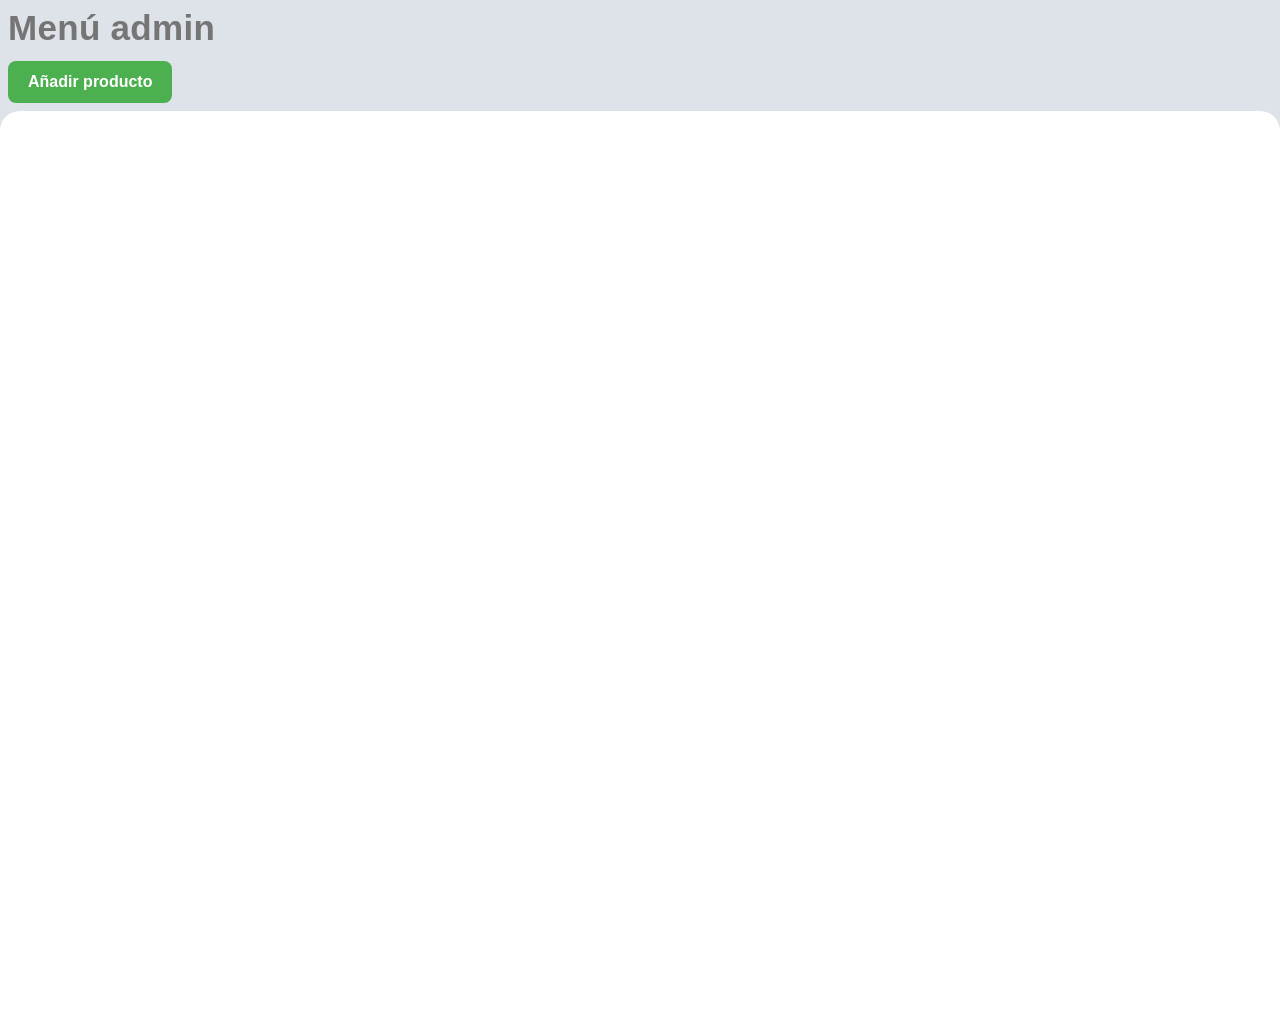
<file: Admin.html>
<!DOCTYPE html>
<html lang="es">

<head>
    <meta charset="UTF-8">
    <meta name="viewport" content="width=device-width, initial-scale=1.0">
    <title>Menú admin</title>
    <link rel="stylesheet" href="css/DarkWhite.css">
    <link rel="stylesheet" href="css/Admin.css">
    <script src="js/admin.js" defer></script>
</head>

<body>
    <header class="contenedor-superior2">
        <h1 class="texto-superior">Menú admin</h1>
        <button class="cuadrado-inicial" id="boton-abrir-panel" type="button">Añadir producto</button>
    </header>
    <div class="contenedor-inferior">
        <main class="lista-productos" id="lista-productos" aria-label="Productos añadidos"></main>
    </div>
    <div class="fondo-panel" id="fondo-panel" hidden>
        <section class="panel-producto" role="dialog" aria-modal="true" aria-labelledby="titulo-panel">
            <div class="encabezado-panel">
                <h1 id="titulo-panel">Añadir producto</h1>
            </div>

            <form id="formulario-producto" autocomplete="off">
                <div class="fila-imagen-datos">
                    <label class="zona-imagen" for="imagen-producto">
                        <img id="vista-previa" alt="Vista previa del producto" hidden>
                        <span id="texto-imagen" class="subir-texto">+</span>
                    </label>
                    <input id="imagen-producto" name="imagen" type="file" accept="image/*" hidden required>

                    <div class="campos-producto">
                        <label for="nombre-producto">Nombre</label>
                        <input id="nombre-producto" name="nombre" type="text" placeholder="Nombre" autocomplete="off"
                            required>

                        <label for="precio-producto">Precio</label>
                        <input id="precio-producto" name="precio" type="number" min="0" step="1" placeholder="0"
                            required>

                        <label for="stock-producto">Stock</label>
                        <input id="stock-producto" name="stock" type="number" min="0" step="1" value="0" required>

                        <label for="categoria-producto">Categoría</label>
                        <select id="categoria-producto" name="categoria" required>
                            <option value="">Selecciona categoría</option>
                            <option value="Categoría">Añadir +</option>
                        </select>
                    </div>
                </div>

                <label class="etiqueta-descripcion" for="descripcion-producto">Descripción</label>
                <textarea id="descripcion-producto" name="descripcion" placeholder="Descripción..." required></textarea>

                <p class="mensaje-panel" id="mensaje-panel" aria-live="polite"></p>

                <div class="acciones-panel">
                    <button class="boton-cancelar" id="boton-cancelar-panel" type="button">Cancelar</button>
                    <button class="boton-guardar" type="submit">Guardar</button>
                </div>
            </form>
        </section>
    </div>

    <div class="fondo-panel" id="fondo-detalle" hidden>
        <section class="panel-producto" role="dialog" aria-modal="true" aria-labelledby="nombre-detalle">
            <img class="imagen-detalle" id="imagen-detalle" alt="">
            <div class="separador-contenedor">
                <div class="separador1">
                <h1 id="nombre-detalle"></h1>
                <p class="categoria-detalle" id="categoria-detalle"></p>
                </div>
                <div class="separador2">
                <p class="precio-detalle" id="precio-detalle"></p>
                <p class="stock-detalle" id="stock-detalle">Stock: </p>
                </div>
            </div>
            <p class="descripcion-detalle" id="descripcion-detalle"></p>
            <div class="encabezado-detalle">
                <button class="boton-eliminar" id="boton-eliminar-producto" type="button">Eliminar</button>
            </div>
        </section>
    </div>
</body>

</html>
</file>
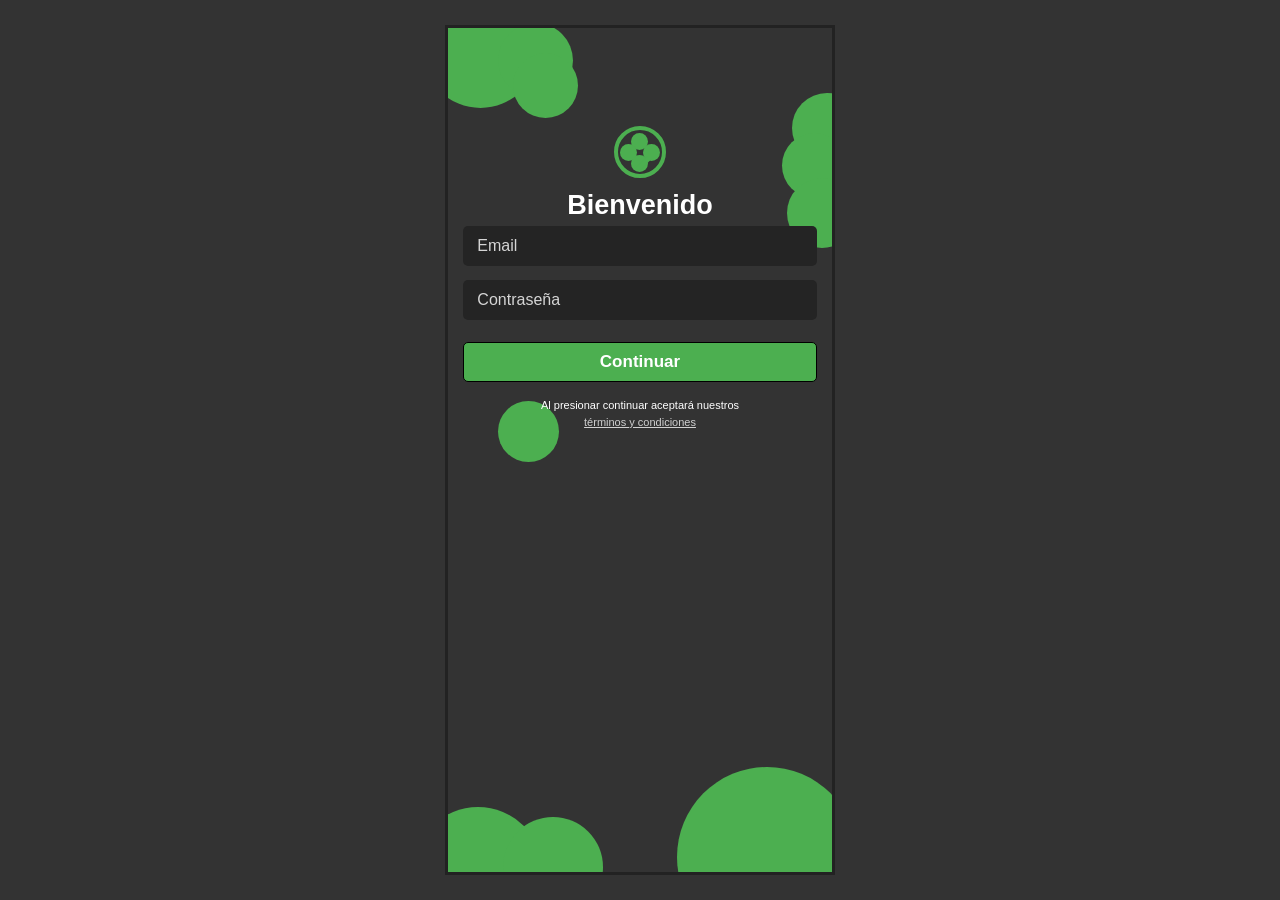
<file: Login.html>
<!DOCTYPE html>
<html lang="es">
<head>
  <meta charset="UTF-8">
  <meta name="viewport" content="width=device-width, initial-scale=1.0">
  <title>Bienvenido</title>

  <style>
    * {
      box-sizing: border-box;
      margin: 0;
      padding: 0;
      font-family: Arial, sans-serif;
    }

    body {
      min-height: 100vh;
      background: #333333;
      display: flex;
      justify-content: center;
      align-items: center;
      overflow: hidden;
    }

    .pantalla {
      position: relative;
      width: 100%;
      max-width: 390px;
      height: 100vh;
      max-height: 850px;
      background: #333333;
      overflow: hidden;
      border: 3px solid #222;
    }

    /*CÍRCULOS*/

    .circulo {
      position: absolute;
      background: #4caf50;
      border-radius: 50%;
    }

    .arriba-1 {
      width: 115px;
      height: 115px;
      top: -35px;
      left: -25px;
    }

    .arriba-2 {
      width: 75px;
      height: 75px;
      top: -5px;
      left: 50px;
    }

    .arriba-3 {
      width: 65px;
      height: 65px;
      top: 25px;
      left: 65px;
    }

    .derecha-1 {
      width: 70px;
      height: 70px;
      top: 65px;
      right: -30px;
    }

    .derecha-2 {
      width: 65px;
      height: 65px;
      top: 105px;
      right: -15px;
    }

    .derecha-3 {
      width: 70px;
      height: 70px;
      top: 150px;
      right: -25px;
    }

    .medio {
      width: 61px;
      height: 61px;
      left: 50px;
      top: 373px;
    }

    .abajo-1 {
      width: 130px;
      height: 130px;
      bottom: -65px;
      left: -35px;
    }

    .abajo-2 {
      width: 180px;
      height: 180px;
      bottom: -75px;
      right: -25px;
    }

    .abajo-3 {
      width: 100px;
      height: 100px;
      bottom: -45px;
      left: 55px;
    }

    /*CONTENIDO*/

    .contenido {
      position: relative;
      z-index: 10;
      width: 92%;
      margin: 98px auto 0;
    }

    h1 {
      color: white;
      text-align: center;
      font-size: 27px;
      margin-bottom: 5px;
    }

    /* LOGO */

    .logo {
      width: 52px;
      height: 52px;
      background: #333333;
      border: 4px solid #4caf50;
      border-radius: 50%;
      margin: 0 auto 12px;
      position: relative;
    }

    .hoja {
      position: absolute;
      width: 17px;
      height: 17px;
      background: #4caf50;
      border-radius: 50%;
    }

    .hoja:nth-child(1) {
      top: 3px;
      left: 13px;
    }

    .hoja:nth-child(2) {
      top: 14px;
      left: 25px;
    }

    .hoja:nth-child(3) {
      top: 25px;
      left: 13px;
    }

    .hoja:nth-child(4) {
      top: 14px;
      left: 2px;
    }

    .tallo {
      position: absolute;
      width: 5px;
      height: 17px;
      background: #4caf50;
      transform: rotate(45deg);
      left: 23px;
      top: 25px;
    }

    /*CAMPOS*/

    .campo {
      width: 100%;
      height: 40px;
      margin-bottom: 14px;
      border: 2px solid transparent;
      outline: none;
      border-radius: 5px;
      background: #242424;
      color: white;
      padding: 0 12px;
      font-size: 16px;
      transition: 0.2s;
    }

    .campo::placeholder {
      color: #d5d5d5;
    }

    .campo:focus {
      border-color: #4caf50;
    }

    .campo.invalido {
      border-color: #e53935;
    }

    /*BOTÓN*/

    .boton {
      width: 100%;
      height: 40px;
      border: solid 1px black   ;
      border-radius: 5px;
      background: #4caf50;
      color: white;
      font-size: 17px;
      font-weight: bold;
      cursor: pointer;
      margin-top: 8px;
      transition: 0.2s;
    }

    .boton:hover {
      background: #43a047;
    }

    .boton:active {
      transform: scale(0.98);
    }

    /*MENSAJES*/

    #mensaje {
      text-align: center;
      font-size: 13px;
      margin-top: 12px;
      display: none;
      line-height: 18px;
    }

    .error {
      color: #ff5252;
    }

    .exito {
      color: #4caf50;
    }

    .admin {
      color: #ffd740;
      font-weight: bold;
    }

    .usuario {
      color: #4caf50;
      font-weight: bold;
    }

    /*TÉRMINOS*/

    .terminos {
      color: white;
      text-align: center;
      font-size: 11px;
      line-height: 17px;
      margin-top: 15px;
    }

    .terminos a {
      color: #d0d0d0;
      text-decoration: underline;
    }
    a { 
      text-decoration: none;
      color: #fff;
    }

    /*ADAPTACIÓN*/

    @media (max-height: 650px) {
      .contenido {
        margin-top: 60px;
      }

      .medio {
        top: 300px;
      }
    }
  </style>
</head>

<body>

  <div class="pantalla">

    <!-- CÍRCULOS -->

    <div class="circulo arriba-1"></div>
    <div class="circulo arriba-2"></div>
    <div class="circulo arriba-3"></div>

    <div class="circulo derecha-1"></div>
    <div class="circulo derecha-2"></div>
    <div class="circulo derecha-3"></div>

    <div class="circulo medio"></div>

    <div class="circulo abajo-1"></div>
    <div class="circulo abajo-2"></div>
    <div class="circulo abajo-3"></div>

    <!-- CONTENIDO -->

    <div class="contenido">

      <!-- LOGO -->

      <div class="logo">
        <div class="hoja"></div>
        <div class="hoja"></div>
        <div class="hoja"></div>
        <div class="hoja"></div>
        <div class="tallo"></div>
      </div>

      <h1>Bienvenido</h1>

      <form id="formulario">

        <!-- EMAIL -->

        <input
          type="email"
          id="email"
          class="campo"
          placeholder="Email"
          autocomplete="email"
          required
        >

        <!-- CONTRASEÑA -->

        <input
          type="password"
          id="password"
          class="campo"
          placeholder="Contraseña"
          autocomplete="current-password"
          minlength="8"
          required
        >

        <button class="boton" type="submit">
        <a href="index.html" class="texto-continuar">Continuar</a>
        </button>

      </form>

      <!-- MENSAJE -->

      <p id="mensaje"></p>

      <!-- TÉRMINOS -->

      <p class="terminos">
        Al presionar continuar aceptará nuestros<br>
        <a href="#">términos y condiciones</a>
      </p>

    </div>

  </div>

  <script>

    /*CONFIGURACIÓN DE LA ADMINISTRADORA*/

    const CORREO_ADMIN = "cg5373436@gmail.com";


    /*ELEMENTOS*/

    const formulario = document.getElementById("formulario");
    const emailInput = document.getElementById("email");
    const passwordInput = document.getElementById("password");
    const mensaje = document.getElementById("mensaje");


    /* MOSTRAR MENSAJE*/

    function mostrarMensaje(texto, tipo) {

      mensaje.textContent = texto;

      mensaje.className = tipo;

      mensaje.style.display = "block";
    }


    /*ERRORES*/

    function limpiarErrores() {

      emailInput.classList.remove("invalido");
      passwordInput.classList.remove("invalido");

      mensaje.style.display = "none";
    }


    /*VERIFICACION*/

    formulario.addEventListener("submit", function(event) {

      event.preventDefault();

      limpiarErrores();


      const email = emailInput.value.trim().toLowerCase();
      const password = passwordInput.value;


      /*COMPROBAR CAMPOS VACÍOS*/

      if (!email) {

        emailInput.classList.add("invalido");

        mostrarMensaje(
          "Debes introducir tu correo electrónico",
          "error"
        );

        emailInput.focus();

        return;
      }


      if (!password) {

        passwordInput.classList.add("invalido");

        mostrarMensaje(
          "Debes introducir tu contraseña.",
          "error"
        );

        passwordInput.focus();

        return;
      }


      /*COMPROBAR EMAIL*/

      const formatoEmail =
        /^[^\s@]+@[^\s@]+\.[^\s@]+$/;

      if (!formatoEmail.test(email)) {

        emailInput.classList.add("invalido");

        mostrarMensaje(
          "Introduce un correo electrónico válido.",
          "error"
        );

        emailInput.focus();

        return;
      }


      /*COMPROBAR CONTRASEÑA*/

      if (password.length < 8) {

        passwordInput.classList.add("invalido");

        mostrarMensaje(
          "La contraseña debe tener al menos 8 caracteres.",
          "error"
        );

        passwordInput.focus();

        return;
      }


      /*IDENTIFICAR TIPO DE USUARIO*/

      let tipoUsuario;

      if (email === CORREO_ADMIN) {

        tipoUsuario = "Administrador";

      } else {

        tipoUsuario = "Usuario";

      }


      /* GUARDAR INFORMACIÓN DEL USUARIO*/

      const datosUsuario = {

        email: email,

        tipo: tipoUsuario,

        fechaIngreso: new Date().toISOString()

      };

      localStorage.setItem(
        "usuarioActual",
        JSON.stringify(datosUsuario)
      );


      /*MENSAJE FINAL*/

      if (tipoUsuario === "Administrador") {

        mostrarMensaje(
          "Acceso reconocido como ADMINISTRADOR.",
          "admin"
        );

      } else {

        mostrarMensaje(
          "Usuario verificado correctamente.",
          "exito"
        );

      }


      /*INFORMACIÓN EN CONSOLA*/

      console.log("Usuario:", email);
      console.log("Tipo:", tipoUsuario);
    });


    /*COMPROBAR SI YA HAY UNA SESIÓN*/

    window.addEventListener("load", function() {

      const usuarioGuardado =
        localStorage.getItem("usuarioActual");

      if (usuarioGuardado) {

        const usuario =
          JSON.parse(usuarioGuardado);

        console.log(
          "Sesión encontrada:",
          usuario
        );

      }

    });

  </script>

</body>
</html>
</file>
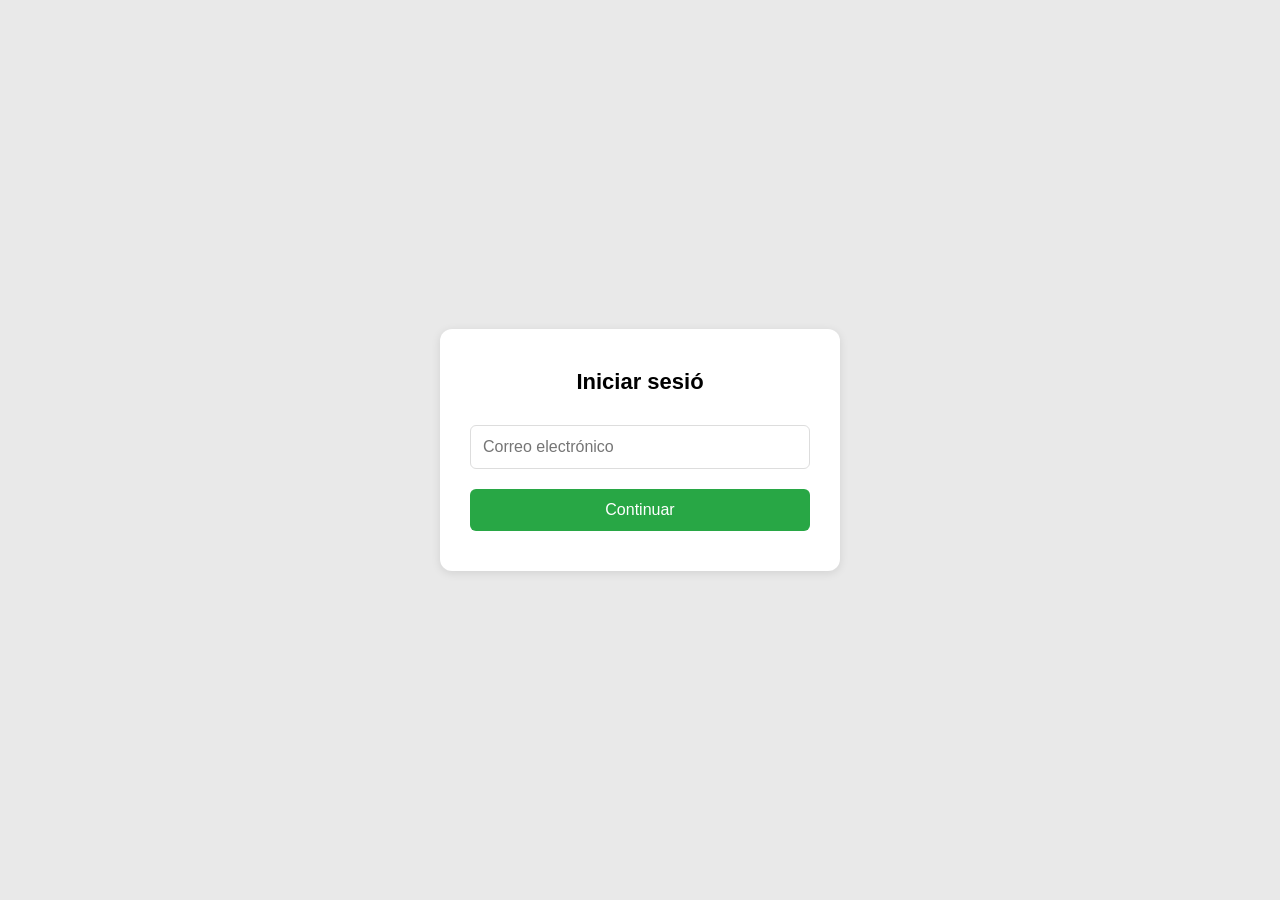
<file: Verificante.html>
<!DOCTYPE html>
<html lang="es">
<head>
    <meta charset="UTF-8">
    <meta name="viewport" content="width=device-width, initial-scale=1.0">
    <title>Iniciar Sesión</title>
    <style>
        /* Tema CLARO por defecto */
        :root {
            --fondo-pagina: #e9e9e9;
            --fondo-tarjeta: #ffffff;
            --texto: #000000;
            --campo-fondo: #ffffff;
            --campo-borde: #ddd;
            --boton-fondo: #28a745;
            --boton-texto: #ffffff;
        }

        /* Detecta TEMA OSCUR automáticamente */
        @media (prefers-color-scheme: dark) {
            :root {
                --fondo-pagina: #000000;
                --fondo-tarjeta: #2d2d2d;
                --texto: #ffffff;
                --campo-fondo: #444444;
                --campo-borde: #666666;
                --boton-fondo: #28a745;
                --boton-texto: #ffffff;
            }
        }

        * {
            margin: 0;
            padding: 0;
            box-sizing: border-box;
            font-family: Arial, sans-serif;
        }

        body {
            background-color: var(--fondo-pagina);
            display: flex;
            justify-content: center;
            align-items: center;
            min-height: 100vh;
        }

        .tarjeta {
            background-color: var(--fondo-tarjeta);
            color: var(--texto);
            padding: 40px 30px;
            border-radius: 12px;
            box-shadow: 0 2px 10px rgba(0,0,0,0.1);
            width: 100%;
            max-width: 400px;
        }

        h1 {
            text-align: center;
            margin-bottom: 30px;
            font-size: 22px;
        }

        .campo {
            width: 100%;
            padding: 12px;
            margin-bottom: 20px;
            background-color: var(--campo-fondo);
            border: 1px solid var(--campo-borde);
            border-radius: 6px;
            color: var(--texto);
            font-size: 16px;
        }

        .campo:focus {
            outline: none;
            border-color: #1a73e8;
        }

        .boton {
            width: 100%;
            padding: 12px;
            background-color: var(--boton-fondo);
            color: var(--boton-texto);
            border: none;
            border-radius: 6px;
            font-size: 16px;
            cursor: pointer;
            transition: opacity 0.2s;
        }

        .boton:hover {
            opacity: 0.9;
        }
    </style>
</head>
<body>
    <div class="tarjeta">
        <h1>Iniciar sesió</h1>
        <input type="email" class="campo" placeholder="Correo electrónico" required>
        <button class="boton" onclick="irARepositorio()">Continuar</button>
    </div>

    <script>
        // Te lleva al repositorio cuando aprietas el botón
        function irARepositorio() {
            const correo = document.querySelector('.campo').value;
            if (correo) {
                // ↓ PON AQUÍ TU ENLACE DE REPOSITORIO ↓
                window.location.href = "https://github.com/tu-usuario/tu-repositorio";
            } else {
                alert("Escribe tu correo primero");
            }
        }
    </script>
</body>
</html>
</file>
<file: css/DarkWhite.css>
*{
    padding: 0;
    margin: 0;
    box-sizing: border-box;
    transition: all 1.5s ease;
}
#tocar{
    display: none;
}
.dark{
    background-color: #333;
    color: white;
    transition: all 1.5s ease;
}
#modo {
    display: inline-flex;
    align-items: center;
    gap: 8px;
}
#texto-modo {
    display: inline-block;
    min-width: 60px;
    text-align: left;
}
body.dark .search {
    background-color: #282828;
}
body.dark #input-buscador{
    color: #ffffff;
}
body.dark .sidebar-toggle{
    background: #282828;
}
</file>
<file: css/Admin.css>
* {
    padding: 0;
    margin: 0;
    box-sizing: border-box;
}

body {
    background-color: #DDE3E9;
}

.contenedor-superior2 {
    display: flex;
    flex-direction: column;
    gap: 13px;
    padding: 8px;
    width: 100%;
}

.texto-superior {
    font-family: Arial, sans-serif;
    font-size: 35px;
    font-weight: 800;
    letter-spacing: 0.3px;
    color: #757575;
}

.contenedor-inferior {
    background-color: #FFFFFF;
    border-radius: 20px 20px 0 0;
    height: 100vh;
    width: 100%;
}

.cuadrado-inicial {
    padding: 12px 20px;
    width: fit-content;
    border: none;
    border-radius: 8px;
    background-color: #4CAF50;
    color: #fff;
    font-size: 16px;
    font-weight: 600;
}

.lista-productos {
    display: grid;
    grid-template-columns: repeat(auto-fill, minmax(190px, 1fr));
    gap: 16px;
    padding: 20px;
}

.tarjeta-producto {
    display: flex;
    min-width: 0;
    flex-direction: column;
    gap: 5 px;
    padding: 1px;
    border: 2px solid #4CAF50;
    border-radius: 8px;
    background: #4CAF50;
    color: #FFFFFF;
    text-align: left;
}

.tarjeta-producto img {
    width: 100%;
    aspect-ratio: 4 / 3;
    object-fit: cover;
    border-radius: 4px;
    Background: #fff;
}

.tarjeta-producto h2 {
    overflow-wrap: anywhere;
    font-size: 18px;
    padding: 4px;
}

.tarjeta-producto p {
    color: #FFFFFF;
    font-weight: 700;
    padding: 4px;
}

.fondo-panel[hidden] {
    display: none;
}

.fondo-panel {
    position: fixed;
    inset: 0;
    z-index: 10;
    display: grid;
    place-items: center;
    padding: 20px;
    background: rgb(0 0 0 / 55%);
}

.panel-producto {
    width: min(100%, 680px);
    max-height: 90vh;
    overflow-y: auto;
    padding: 28px;
    border-radius: 16px;
    background: #fff;
    color: #24332a;
    box-shadow: 0 20px 60px rgb(0 0 0 / 25%);
    font-family: Arial, sans-serif;
}

.encabezado-panel,
.acciones-panel {
    display: flex;
    align-items: center;
    justify-content: space-between;
    gap: 12px;
    font-weight: 800;
    letter-spacing: 0.3px;
    color: #757575;
}

.encabezado-panel {
    margin-bottom: 22px;
}

.encabezado-panel h1 {
    font-size: 24px;
}

.fila-imagen-datos {
    display: flex;
    flex-direction: column;
    grid-template-columns: 170px 1fr;
    gap: 22px;
    align-items: start;
}

.zona-imagen {
    display: grid;
    width: 100%;
    height: auto;
    place-items: center;
    overflow: hidden;
    border: 2px solid #4CAF50;
    border-radius: 12px;
    background: #f3f7f4;
    color: #526158;
    text-align: center;
}

.zona-imagen span {
    line-height: 1.6;
}

.zona-imagen img {
    width: 100%;
    height: 100%;
    object-fit: cover;
}

.subir-texto {
    font-size: 80px;
    color: #757575;
}

.campos-producto {
    display: flex;
    width: 100%;
    flex-direction: column;
    gap: 8px;
}

.campos-producto label,
.etiqueta-descripcion {
    font-size: 14px;
    font-weight: 600;
}

.campos-producto input,
.campos-producto select,
#descripcion-producto {
    width: 100%;
    padding: 11px 12px;
    border: 1px solid #4CAF50;
    border-radius: 8px;
    background: #fff;
    color: #24332a;
    font: inherit;
}

.campos-producto input,
.campos-producto select {
    margin-bottom: 5px;
}

.etiqueta-descripcion {
    display: block;
    margin: 20px 0 8px;
}

#descripcion-producto {
    min-height: 130px;
    resize: vertical;
}

.acciones-panel {
    justify-content: flex-end;
    margin-top: 18px;
}

.boton-cancelar,
.boton-guardar {
    padding: 11px 16px;
    border: 0;
    border-radius: 8px;
    font-weight: 600;
}

.boton-cancelar {
    background: #edf1ee;
    color: #34443a;
}

.boton-guardar {
    background: #4CAF50;
    color: #fff;
}

.mensaje-panel {
    margin-top: 12px;
    color: #4CAF50;
    font-size: 14px;
}

.encabezado-detalle {
    display: flex;
    justify-content: flex-end;
    align-items: center;
    margin-bottom: 14px;
}

.boton-eliminar {
    padding: 10px 14px;
    border: 0;
    border-radius: 6px;
    background: #a62d2d;
    color: #fff;
    font: inherit;
    font-weight: 600;
}

.imagen-detalle {
    display: block;
    width: 100%;
    max-height: 300px;
    border: 2px solid #4CAF50;
    margin-bottom: 16px;
    border-radius: 6px;
    object-fit: contain;
    background: #f3f7f4;
}

#fondo-detalle .panel-producto {
    width: min(100%, 520px);
}

#fondo-detalle .panel-producto h1 {
    overflow-wrap: anywhere;
    font-size: 24px;
}

.descripcion-detalle {
    display: block;

}

.categoria-detalle,
.descripcion-detalle,
.precio-detalle,
.stock-detalle {
    margin-top: 10px;
    line-height: 1.5;
}
.categoria-detalle {
  font-size: 24px;  
    font-weight: 700;
}

.precio-detalle {
    display: flex;
    color: #1f6f3d;
    font-size: 24px;
    font-weight: 700;
    justify-content: flex-end;
    font-size: 24px;
}

.stock-detalle {
    display: flex;
    justify-content: flex-end;
    font-weight: 600;
    font-size: 24px;
}

.separador1 {
    display: flex;
    flex-direction: column;
    height: auto;
    width: 100%;
}

.separador2 {
    display: flex;
    flex-direction: column;
    height: auto;
    width: 100%;
    justify-content: flex-end;
}

@media (max-width: 560px) {
    .panel-producto {
        padding: 20px;
    }

    .fila-imagen-datos {
        grid-template-columns: 1fr;
    }

    .zona-imagen {
        width: 100%;
        height: 190px;
    }
}

.separador-contenedor {
    display: flex;
    gap: 20px;
}
</file>
